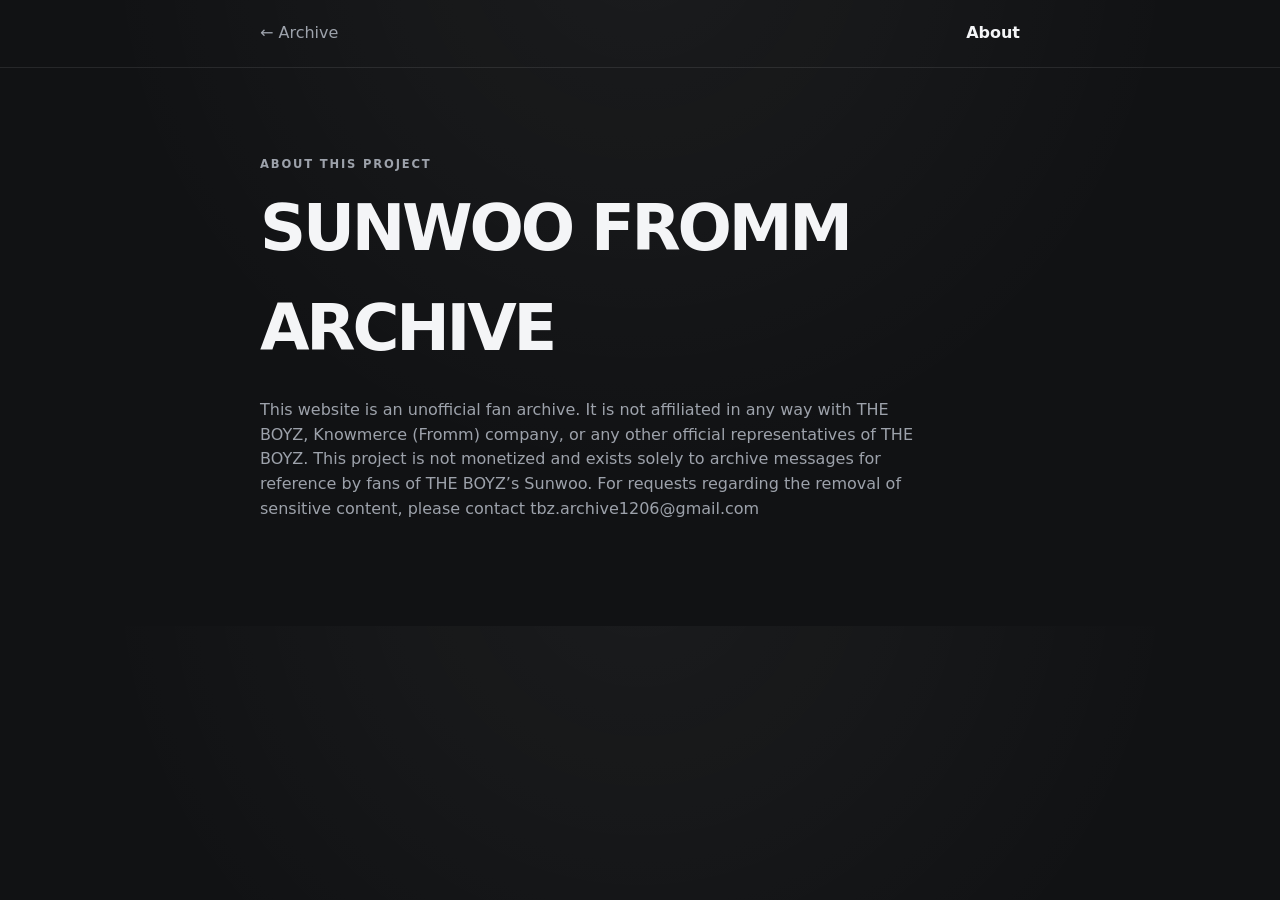
<file: pages/about.html>
<!doctype html><html lang="en"><head><meta charset="utf-8"><meta name="viewport" content="width=device-width,initial-scale=1"><title>About · Sunwoo Fromm Archive</title>  <link rel="stylesheet" href="../css/variables.css">
  <link rel="stylesheet" href="../css/base.css">
  <link rel="stylesheet" href="../css/layout.css">
  <link rel="stylesheet" href="../css/controls.css"></head><body><header class="simple-header"><a href="../index.html">← Archive</a><strong>About</strong></header><main class="placeholder-page"><p class="eyebrow">About this project</p><h1>SUNWOO FROMM ARCHIVE</h1><p>This website is an unofficial fan archive. It is not affiliated in any way with THE BOYZ, Knowmerce (Fromm) company, or any other official representatives of THE BOYZ. This project is not monetized and exists solely to archive messages for reference by fans of THE BOYZ’s Sunwoo.

For requests regarding the removal of sensitive content, please contact tbz.archive1206@gmail.com</p></main></body></html>
</file>
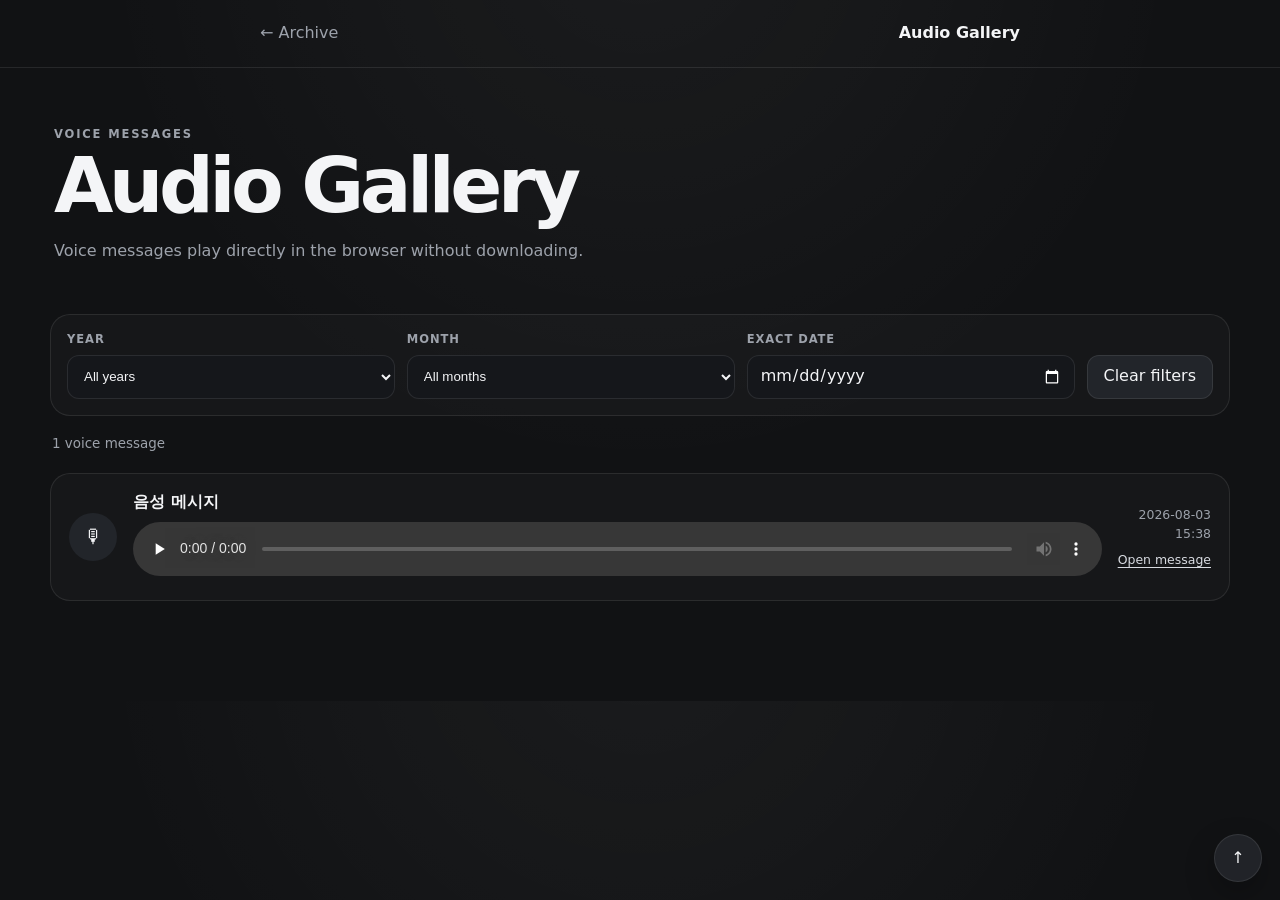
<file: pages/audio.html>
<!doctype html>
<html lang="en">
<head>
  <meta charset="utf-8">
  <meta name="viewport" content="width=device-width,initial-scale=1">
  <meta name="theme-color" content="#111214">
  <title>Audio Gallery · Sunwoo Fromm Archive</title>
  <link rel="stylesheet" href="../css/variables.css">
  <link rel="stylesheet" href="../css/base.css">
  <link rel="stylesheet" href="../css/layout.css">
  <link rel="stylesheet" href="../css/controls.css">
  <link rel="stylesheet" href="../css/gallery.css">
  <link rel="stylesheet" href="../css/responsive.css">
</head>
<body>
  <header class="simple-header">
    <a href="../index.html">← Archive</a>
    <strong>Audio Gallery</strong>
  </header>

  <main class="gallery-shell">
    <section class="gallery-hero">
      <p class="eyebrow">Voice messages</p>
      <h1>Audio Gallery</h1>
      <p>Voice messages play directly in the browser without downloading.</p>
    </section>

    <section class="gallery-toolbar" aria-label="Audio filters">
      <div class="gallery-filter">
        <label for="audioYearFilter">Year</label>
        <select id="audioYearFilter"><option value="">All years</option></select>
      </div>
      <div class="gallery-filter">
        <label for="audioMonthFilter">Month</label>
        <select id="audioMonthFilter"><option value="">All months</option></select>
      </div>
      <div class="gallery-filter">
        <label for="audioDateFilter">Exact date</label>
        <input id="audioDateFilter" type="date">
      </div>
      <button id="audioClearFilters" class="filter-reset" type="button">Clear filters</button>
    </section>

    <p class="gallery-count" id="audioCount">Loading audio…</p>
    <section class="audio-list" id="audioList" aria-live="polite"></section>
  </main>

  <button class="back-to-top is-visible" id="backToTop" type="button" aria-label="Back to top">↑</button>
  <div class="toast" id="toast" role="status" aria-live="polite"></div>

  <script src="../js/helpers.js" defer></script>
  <script src="../js/audio-gallery.js" defer></script>
  <script src="../js/ui-pages.js" defer></script>
</body>
</html>
</file>
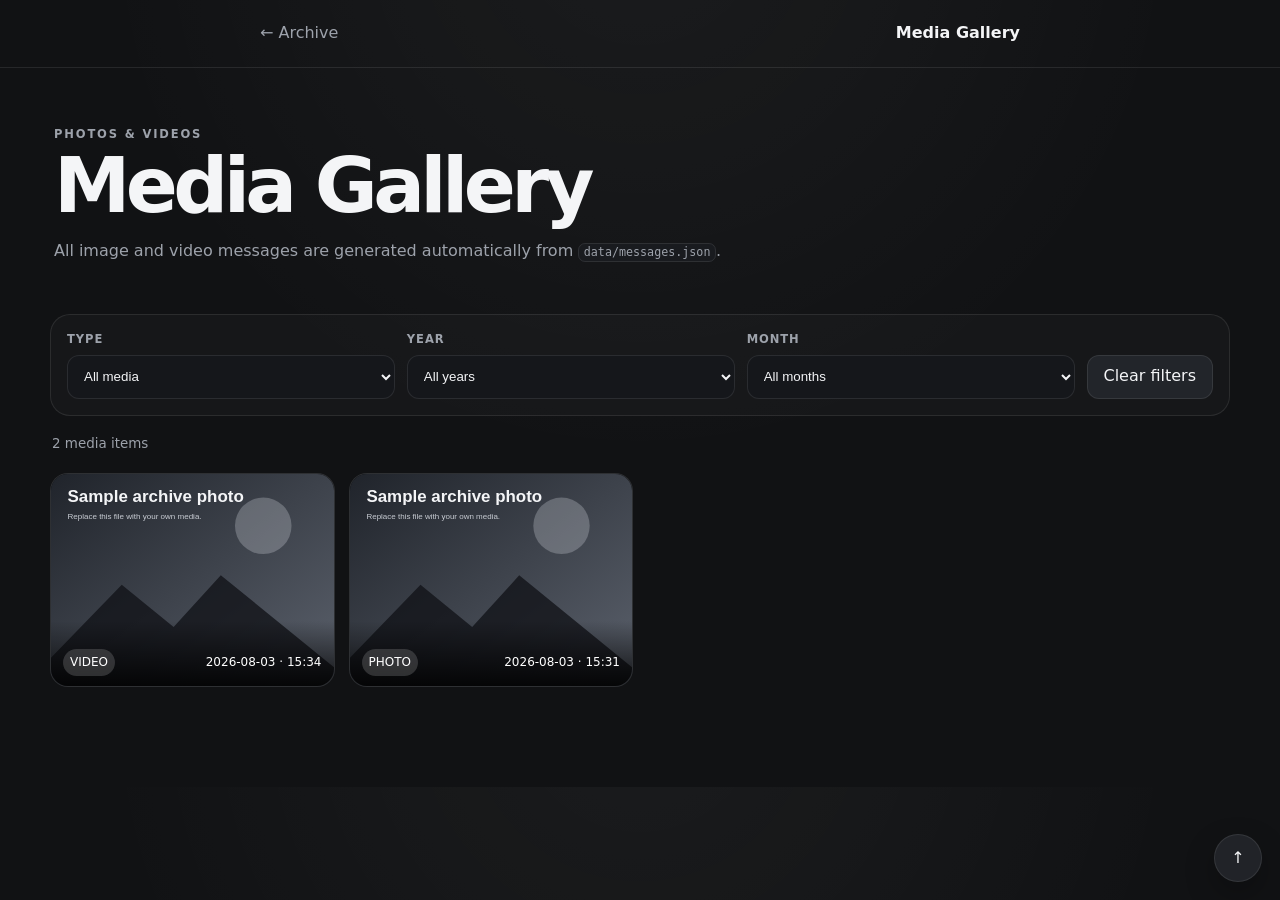
<file: pages/media.html>
<!doctype html>
<html lang="en">
<head>
  <meta charset="utf-8">
  <meta name="viewport" content="width=device-width,initial-scale=1">
  <meta name="theme-color" content="#111214">
  <title>Media Gallery · Sunwoo Fromm Archive</title>
  <link rel="stylesheet" href="../css/variables.css">
  <link rel="stylesheet" href="../css/base.css">
  <link rel="stylesheet" href="../css/layout.css">
  <link rel="stylesheet" href="../css/controls.css">
  <link rel="stylesheet" href="../css/gallery.css">
  <link rel="stylesheet" href="../css/responsive.css">
</head>
<body>
  <header class="simple-header">
    <a href="../index.html">← Archive</a>
    <strong>Media Gallery</strong>
  </header>

  <main class="gallery-shell">
    <section class="gallery-hero">
      <p class="eyebrow">Photos & videos</p>
      <h1>Media Gallery</h1>
      <p>All image and video messages are generated automatically from <code>data/messages.json</code>.</p>
    </section>

    <section class="gallery-toolbar" aria-label="Media filters">
      <div class="gallery-filter">
        <label for="mediaTypeFilter">Type</label>
        <select id="mediaTypeFilter">
          <option value="">All media</option>
          <option value="image">Photos</option>
          <option value="video">Videos</option>
        </select>
      </div>
      <div class="gallery-filter">
        <label for="mediaYearFilter">Year</label>
        <select id="mediaYearFilter"><option value="">All years</option></select>
      </div>
      <div class="gallery-filter">
        <label for="mediaMonthFilter">Month</label>
        <select id="mediaMonthFilter"><option value="">All months</option></select>
      </div>
      <button id="mediaClearFilters" class="filter-reset" type="button">Clear filters</button>
    </section>

    <p class="gallery-count" id="mediaCount">Loading media…</p>
    <section class="media-grid" id="mediaGrid" aria-live="polite"></section>
  </main>

  <div class="lightbox" id="lightbox" hidden aria-hidden="true" role="dialog" aria-modal="true" aria-label="Media viewer">
    <button class="lightbox__close" id="lightboxClose" type="button" aria-label="Close media viewer">×</button>
    <button class="lightbox__nav lightbox__nav--prev" id="lightboxPrev" type="button" aria-label="Previous media">‹</button>
    <div class="lightbox__stage" id="lightboxStage"></div>
    <button class="lightbox__nav lightbox__nav--next" id="lightboxNext" type="button" aria-label="Next media">›</button>
    <p class="lightbox__caption" id="lightboxCaption"></p>
  </div>

  <button class="back-to-top is-visible" id="backToTop" type="button" aria-label="Back to top">↑</button>
  <div class="toast" id="toast" role="status" aria-live="polite"></div>

  <script src="../js/helpers.js" defer></script>
  <script src="../js/gallery.js" defer></script>
  <script src="../js/lightbox.js" defer></script>
  <script src="../js/ui-pages.js" defer></script>
</body>
</html>
</file>
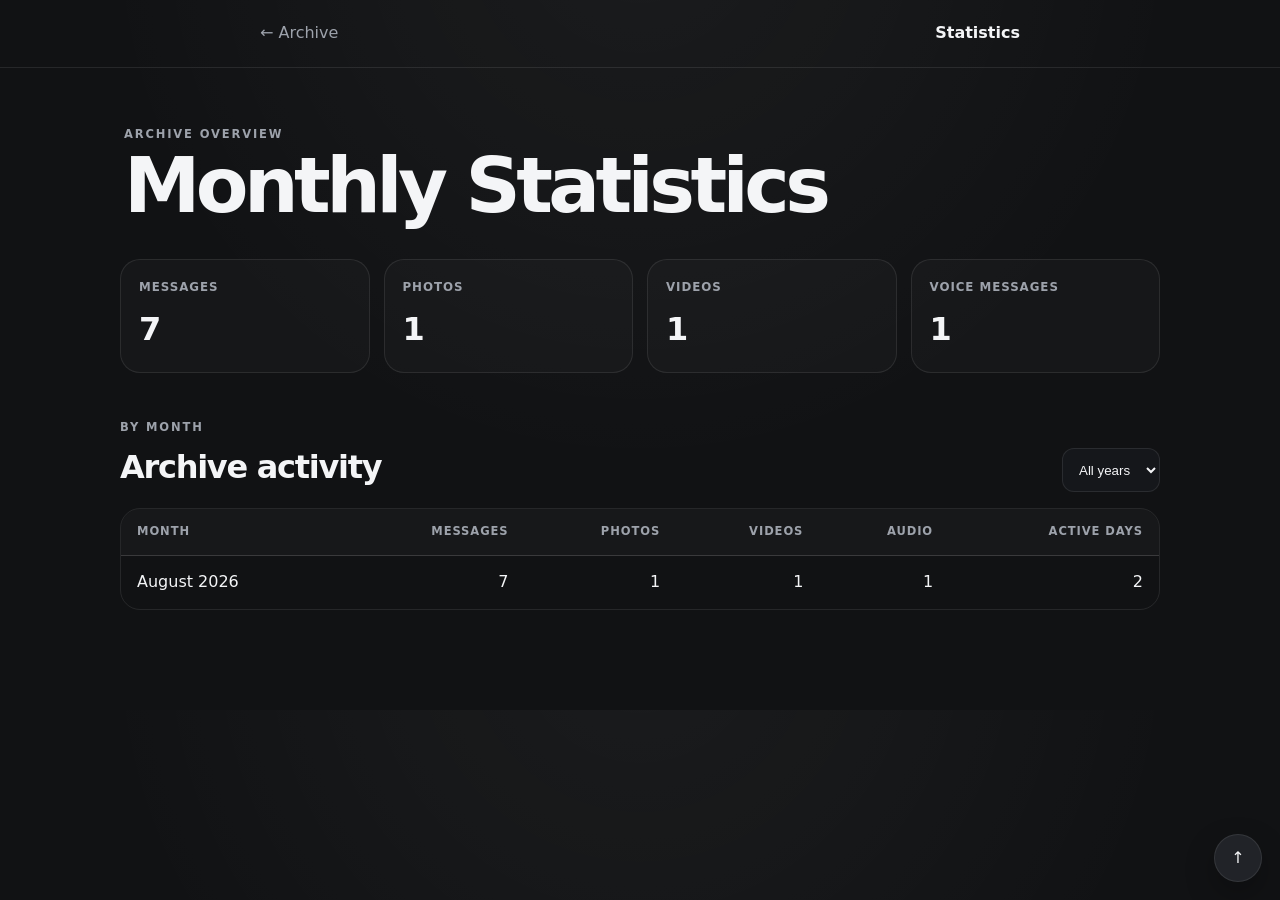
<file: pages/statistics.html>
<!doctype html>
<html lang="en">
<head>
  <meta charset="utf-8">
  <meta name="viewport" content="width=device-width,initial-scale=1">
  <meta name="theme-color" content="#111214">
  <title>Statistics · Sunwoo Fromm Archive</title>
  <link rel="stylesheet" href="../css/variables.css">
  <link rel="stylesheet" href="../css/base.css">
  <link rel="stylesheet" href="../css/layout.css">
  <link rel="stylesheet" href="../css/controls.css">
  <link rel="stylesheet" href="../css/stats.css">
  <link rel="stylesheet" href="../css/responsive.css">
</head>
<body>
  <header class="simple-header">
    <a href="../index.html">← Archive</a>
    <strong>Statistics</strong>
  </header>

  <main class="stats-shell">
    <section class="stats-hero">
      <p class="eyebrow">Archive overview</p>
      <h1>Monthly Statistics</h1>
    </section>

    <section class="stats-summary" id="statsSummary" aria-live="polite">
      <p class="loading-state">Loading statistics…</p>
    </section>

    <section>
      <div class="stats-section-heading">
        <div>
          <p class="eyebrow">By month</p>
          <h2>Archive activity</h2>
        </div>
        <select id="statsYearFilter" aria-label="Filter statistics by year">
          <option value="">All years</option>
        </select>
      </div>

      <div class="stats-table-wrap">
        <table class="stats-table">
          <thead>
            <tr>
              <th>Month</th>
              <th>Messages</th>
              <th>Photos</th>
              <th>Videos</th>
              <th>Audio</th>
              <th>Active days</th>
            </tr>
          </thead>
          <tbody id="statsTableBody"></tbody>
        </table>
      </div>
    </section>
  </main>

  <button class="back-to-top is-visible" id="backToTop" type="button" aria-label="Back to top">↑</button>

  <script src="../js/helpers.js" defer></script>
  <script src="../js/statistics-page.js" defer></script>
  <script src="../js/ui-pages.js" defer></script>
</body>
</html>
</file>
<file: css/variables.css>
:root{color-scheme:dark;--bg:#111214;--surface:#191b1f;--surface-2:#22252a;--surface-3:#2a2d33;--text:#f4f5f7;--muted:#9da2ab;--line:rgba(255,255,255,.09);--accent:#e7e9ed;--quote-bg:rgba(255,255,255,.07);--shadow:0 18px 60px rgba(0,0,0,.35);--radius-sm:12px;--radius-md:18px;--radius-lg:26px;--content:760px;--topbar-height:72px}
</file>
<file: css/base.css>
*{box-sizing:border-box}html{scroll-behavior:smooth}body{margin:0;min-width:320px;background:radial-gradient(circle at 50% -10%,rgba(255,255,255,.045),transparent 34rem),var(--bg);color:var(--text);font-family:Inter,Pretendard,"Noto Sans KR",system-ui,-apple-system,BlinkMacSystemFont,"Segoe UI",sans-serif;line-height:1.55}button,input{font:inherit}button,a{-webkit-tap-highlight-color:transparent}a{color:inherit;text-decoration:none}button{color:inherit}img,video{max-width:100%}code{padding:.12em .38em;border:1px solid var(--line);border-radius:7px;background:var(--surface);font-size:.9em}.sr-only{position:absolute;width:1px;height:1px;padding:0;margin:-1px;overflow:hidden;clip:rect(0,0,0,0);white-space:nowrap;border:0}.eyebrow{margin:0 0 .35rem;color:var(--muted);font-size:.72rem;font-weight:800;letter-spacing:.16em;text-transform:uppercase}:focus-visible{outline:2px solid #fff;outline-offset:3px}.loading-state,.error-state{padding:24px;border:1px solid var(--line);border-radius:18px;color:var(--muted);background:rgba(255,255,255,.025)}.error-state{color:#ffc3c3}
</file>
<file: css/layout.css>
.topbar{position:sticky;z-index:50;top:0;height:var(--topbar-height);display:flex;align-items:center;justify-content:space-between;padding:0 max(18px,calc((100vw - var(--content))/2));border-bottom:1px solid var(--line);background:rgba(17,18,20,.88);backdrop-filter:blur(18px)}.brand{display:inline-flex;align-items:center;gap:11px}.brand__avatar{width:42px;height:42px;border-radius:50%;border:1px solid var(--line);object-fit:cover}.brand__text{display:grid;line-height:1.05}.brand__text strong{font-size:.98rem}.brand__text small{margin-top:5px;color:var(--muted);font-size:.72rem}.topbar__actions{display:flex;gap:8px}.archive-shell{width:min(100% - 28px,var(--content));margin:0 auto;padding:44px 0 96px}.archive-hero{padding:10px 4px 38px}.archive-hero h1{margin:0;font-size:clamp(2rem,6vw,3.8rem);letter-spacing:-.055em;line-height:1}.archive-hero__copy{max-width:44rem;margin:18px 0 0;color:var(--muted)}.month-summary{display:flex;align-items:end;justify-content:space-between;gap:24px;margin-bottom:34px;padding:20px 22px;border:1px solid var(--line);border-radius:var(--radius-lg);background:rgba(255,255,255,.025)}.month-summary h2,.month-summary p{margin:0}.month-summary__count{color:var(--muted)}.month-summary__count strong{color:var(--text);font-size:1.7rem}.chat-day{margin-top:46px}.sticky-date{position:sticky;z-index:10;top:calc(var(--topbar-height) + 12px);display:flex;justify-content:center;pointer-events:none}.sticky-date span{padding:8px 14px;border:1px solid var(--line);border-radius:999px;background:rgba(28,30,34,.92);box-shadow:0 8px 24px rgba(0,0,0,.22);color:#c8ccd3;font-size:.76rem;font-weight:750;backdrop-filter:blur(14px)}.message-list{display:grid;gap:22px;margin-top:26px}.day-navigation{display:grid;grid-template-columns:1fr auto 1fr;align-items:center;gap:12px;margin-top:36px;padding-top:22px;border-top:1px solid var(--line)}.day-navigation button{min-height:44px;padding:0 14px;border:1px solid var(--line);border-radius:999px;background:var(--surface)}.day-navigation button:last-child{justify-self:end}.day-navigation button:disabled{opacity:.45}.day-navigation span{color:var(--muted);font-size:.8rem}.simple-header{min-height:68px;display:flex;align-items:center;justify-content:space-between;padding:0 max(18px,calc((100vw - 760px)/2));border-bottom:1px solid var(--line)}.simple-header a{color:var(--muted)}.placeholder-page{width:min(100% - 32px,760px);margin:0 auto;padding:88px 0}.placeholder-page h1{margin:0 0 20px;font-size:clamp(2rem,7vw,4rem);letter-spacing:-.05em}.placeholder-page p:not(.eyebrow){max-width:42rem;color:var(--muted)}
.chat-day.performance-hidden{display:none}
</file>
<file: css/controls.css>
.icon-button{width:44px;height:44px;display:grid;place-items:center;padding:0;border:1px solid transparent;border-radius:50%;background:transparent;cursor:pointer}.icon-button:hover{border-color:var(--line);background:var(--surface)}.icon-button>span:first-child{font-size:1.7rem;line-height:1}.menu-icon{width:20px;display:grid;gap:4px}.menu-icon i{display:block;height:2px;border-radius:999px;background:currentColor}.search-panel{position:fixed;z-index:80;top:82px;right:max(16px,calc((100vw - var(--content))/2));width:min(92vw,440px);padding:12px;border:1px solid var(--line);border-radius:20px;background:rgba(27,29,33,.98);box-shadow:var(--shadow)}.search-panel__form{display:grid;grid-template-columns:1fr 40px;gap:8px}.search-panel input{min-width:0;height:46px;padding:0 15px;border:1px solid var(--line);border-radius:14px;background:#111317;color:var(--text)}.search-panel__close,.drawer__close{border:0;border-radius:50%;background:transparent;color:var(--muted);font-size:1.6rem;cursor:pointer}.search-panel__hint{margin:9px 6px 1px;color:var(--muted);font-size:.72rem}.drawer-backdrop{position:fixed;z-index:69;inset:0;background:rgba(0,0,0,.52);backdrop-filter:blur(3px)}.drawer{position:fixed;z-index:70;inset:0 0 0 auto;width:min(88vw,390px);padding:26px 20px;border-left:1px solid var(--line);background:#17191d;box-shadow:-24px 0 80px rgba(0,0,0,.34);transform:translateX(105%);transition:transform .25s ease}.drawer.is-open{transform:translateX(0)}.drawer__header{display:flex;align-items:start;justify-content:space-between;gap:20px;padding:4px 4px 22px;border-bottom:1px solid var(--line)}.drawer__header h2{margin:0;font-size:2rem;letter-spacing:-.04em}.drawer__nav{display:grid;gap:7px;padding:18px 0}.drawer-link{min-height:66px;display:grid;align-content:center;gap:2px;padding:11px 14px;border:1px solid transparent;border-radius:16px;background:transparent;color:var(--text);text-align:left;cursor:pointer}.drawer-link:hover:not(:disabled){border-color:var(--line);background:var(--surface-2)}.drawer-link small{color:var(--muted)}.drawer-link:disabled{opacity:.5;cursor:not-allowed}.drawer__footer{position:absolute;right:24px;bottom:22px;left:24px;color:var(--muted);font-size:.72rem}.back-to-top{position:fixed;z-index:40;right:18px;bottom:18px;width:48px;height:48px;border:1px solid var(--line);border-radius:50%;background:rgba(34,37,42,.94);box-shadow:0 12px 30px rgba(0,0,0,.26);opacity:0;transform:translateY(10px);pointer-events:none;transition:opacity .2s ease,transform .2s ease;cursor:pointer}.back-to-top.is-visible{opacity:1;transform:translateY(0);pointer-events:auto}.toast{position:fixed;z-index:100;left:50%;bottom:22px;max-width:min(90vw,420px);padding:10px 14px;border:1px solid var(--line);border-radius:999px;background:#f0f1f3;color:#111214;box-shadow:var(--shadow);font-size:.8rem;font-weight:750;opacity:0;transform:translate(-50%,12px);pointer-events:none;transition:.2s ease}.toast.is-visible{opacity:1;transform:translate(-50%,0)}
.search-result-highlight{background:#f4f5f7;color:#111214;border-radius:4px;padding:0 .12em}
.filter-bar{display:grid;grid-template-columns:repeat(3,minmax(0,1fr)) auto;gap:12px;align-items:end;margin:0 0 22px;padding:16px;border:1px solid var(--line);border-radius:20px;background:rgba(255,255,255,.025)}
.filter-bar__group{display:grid;gap:6px}
.filter-bar label{color:var(--muted);font-size:.72rem;font-weight:800;letter-spacing:.08em;text-transform:uppercase}
.filter-bar select,.filter-bar input{width:100%;height:44px;padding:0 12px;border:1px solid var(--line);border-radius:12px;background:#15171b;color:var(--text)}
.filter-reset{height:44px;padding:0 16px;border:1px solid var(--line);border-radius:12px;background:var(--surface-2);cursor:pointer}
.active-filter{margin:0 0 18px;padding:10px 14px;border:1px solid var(--line);border-radius:14px;color:var(--muted);background:rgba(255,255,255,.02);font-size:.84rem}
.search-empty{padding:24px;border:1px dashed var(--line);border-radius:18px;color:var(--muted);text-align:center}
.message[hidden],.chat-day[hidden]{display:none!important}
</file>
<file: css/gallery.css>
.gallery-shell{width:min(100% - 28px,1180px);margin:0 auto;padding:58px 0 100px}
.gallery-hero{padding:0 4px 34px}
.gallery-hero h1{margin:0;font-size:clamp(2.2rem,7vw,4.8rem);letter-spacing:-.06em;line-height:.96}
.gallery-hero p:not(.eyebrow){max-width:48rem;color:var(--muted)}
.gallery-toolbar{display:grid;grid-template-columns:repeat(3,minmax(0,1fr)) auto;gap:12px;align-items:end;margin-bottom:18px;padding:16px;border:1px solid var(--line);border-radius:20px;background:rgba(255,255,255,.025)}
.gallery-filter{display:grid;gap:6px}
.gallery-filter label{color:var(--muted);font-size:.72rem;font-weight:800;letter-spacing:.08em;text-transform:uppercase}
.gallery-filter select,.gallery-filter input{width:100%;height:44px;padding:0 12px;border:1px solid var(--line);border-radius:12px;background:#15171b;color:var(--text)}
.gallery-count{margin:18px 2px;color:var(--muted);font-size:.84rem}
.media-grid{columns:4 240px;column-gap:14px}
.media-card{position:relative;display:block;width:100%;margin:0 0 14px;padding:0;overflow:hidden;border:1px solid var(--line);border-radius:18px;background:var(--surface);break-inside:avoid;cursor:pointer}
.media-card img,.media-card video{display:block;width:100%;height:auto;background:#0e0f11}
.media-card__overlay{position:absolute;inset:auto 0 0;display:flex;justify-content:space-between;gap:10px;padding:28px 12px 10px;background:linear-gradient(transparent,rgba(0,0,0,.84));color:#fff;font-size:.75rem}
.media-card__type{padding:4px 7px;border-radius:999px;background:rgba(255,255,255,.16);backdrop-filter:blur(8px)}
.media-card__date{align-self:center}
.media-card[hidden]{display:none!important}
.media-empty,.audio-empty{padding:40px 20px;border:1px dashed var(--line);border-radius:22px;color:var(--muted);text-align:center}
.audio-list{display:grid;gap:14px}
.audio-card{display:grid;grid-template-columns:auto minmax(0,1fr) auto;gap:16px;align-items:center;padding:16px 18px;border:1px solid var(--line);border-radius:20px;background:rgba(255,255,255,.025)}
.audio-card__icon{width:48px;height:48px;display:grid;place-items:center;border-radius:50%;background:var(--surface-2);font-size:1.2rem}
.audio-card__body{min-width:0}
.audio-card__title{margin:0 0 8px;font-weight:800}
.audio-card audio{width:100%}
.audio-card__meta{color:var(--muted);font-size:.78rem;text-align:right}
.audio-card__link{display:inline-block;margin-top:6px;color:#d7dae0;text-decoration:underline;text-underline-offset:3px}
.message-media{position:relative;border:0;padding:0;text-align:left;color:inherit}
.media-open{cursor:zoom-in}
.media-expand{position:absolute;right:8px;bottom:8px;width:36px;height:36px;border:1px solid rgba(255,255,255,.2);border-radius:50%;background:rgba(0,0,0,.6);color:#fff;cursor:pointer}
.lightbox{position:fixed;z-index:200;inset:0;display:grid;grid-template-columns:72px minmax(0,1fr) 72px;grid-template-rows:1fr auto;align-items:center;background:rgba(5,6,8,.95);backdrop-filter:blur(18px)}
.lightbox[hidden]{display:none}
.lightbox__stage{grid-column:2;display:grid;place-items:center;min-width:0;min-height:0;padding:70px 10px 28px}
.lightbox__stage img,.lightbox__stage video{max-width:min(1100px,88vw);max-height:78vh;border-radius:16px;box-shadow:0 24px 90px rgba(0,0,0,.55)}
.lightbox__stage video{width:min(1100px,88vw);background:#000}
.lightbox__close{position:absolute;top:18px;right:18px;width:48px;height:48px;border:1px solid rgba(255,255,255,.16);border-radius:50%;background:rgba(255,255,255,.08);color:#fff;font-size:2rem;cursor:pointer}
.lightbox__nav{width:52px;height:52px;justify-self:center;border:1px solid rgba(255,255,255,.14);border-radius:50%;background:rgba(255,255,255,.07);color:#fff;font-size:2rem;cursor:pointer}
.lightbox__nav:disabled{opacity:.25;cursor:default}
.lightbox__nav--prev{grid-column:1;grid-row:1}
.lightbox__nav--next{grid-column:3;grid-row:1}
.lightbox__caption{grid-column:1/-1;grid-row:2;margin:0;padding:0 20px 24px;color:#cfd3da;text-align:center}
body.lightbox-open{overflow:hidden}
@media(max-width:760px){
  .gallery-toolbar{grid-template-columns:1fr 1fr}
  .gallery-toolbar .filter-reset{grid-column:1/-1}
  .media-grid{columns:2 150px;column-gap:10px}
  .media-card{margin-bottom:10px;border-radius:14px}
  .audio-card{grid-template-columns:42px minmax(0,1fr)}
  .audio-card__meta{grid-column:2;text-align:left}
  .lightbox{grid-template-columns:48px minmax(0,1fr) 48px}
  .lightbox__stage{padding-inline:0}
  .lightbox__nav{width:40px;height:40px}
}
</file>
<file: css/responsive.css>
@media(max-width:640px){:root{--topbar-height:64px}.topbar{padding-inline:13px}.brand__avatar{width:38px;height:38px}.archive-shell{width:min(100% - 20px,var(--content));padding-top:30px}.archive-hero{padding-bottom:28px}.archive-hero__copy{font-size:.9rem}.month-summary{align-items:start;padding:17px}.month-summary__count{text-align:right;font-size:.8rem}.month-summary__count strong{display:block}.message{grid-template-columns:38px minmax(0,1fr);gap:9px}.message__avatar{width:38px;height:38px}.message__row{gap:5px}.bubble{max-width:calc(100vw - 92px);padding:11px 13px;font-size:.94rem}.message__meta{margin-left:-1px}.copy-link{width:23px;height:23px}.day-navigation{grid-template-columns:1fr 1fr}.day-navigation span{grid-column:1/-1;grid-row:1;text-align:center}.day-navigation button{grid-row:2}.message-media{width:min(430px,calc(100vw - 108px))}.message-media audio{width:min(390px,calc(100vw - 120px))}}@media(prefers-reduced-motion:reduce){html{scroll-behavior:auto}.drawer,.back-to-top,.toast{transition:none}}
@media(max-width:760px){.filter-bar{grid-template-columns:1fr 1fr}.filter-bar__group--date{grid-column:1/-1}.filter-reset{grid-column:1/-1}.search-panel{right:12px;left:12px;width:auto}}
</file>
<file: css/stats.css>
.month-summary__stats{text-align:right}
.month-summary__breakdown{margin-top:3px!important;color:var(--muted);font-size:.78rem}
.archive-load-controls{display:flex;align-items:center;justify-content:space-between;gap:16px;margin:34px 0 0;padding:16px 18px;border:1px solid var(--line);border-radius:18px;background:rgba(255,255,255,.025)}
.archive-load-controls p{margin:0;color:var(--muted);font-size:.82rem}
.archive-load-controls button{min-height:44px;padding:0 16px;border:1px solid var(--line);border-radius:999px;background:var(--surface-2);cursor:pointer}
.stats-shell{width:min(100% - 28px,1040px);margin:0 auto;padding:58px 0 100px}
.stats-hero{padding:0 4px 36px}
.stats-hero h1{margin:0;font-size:clamp(2.3rem,7vw,4.8rem);letter-spacing:-.06em;line-height:.96}
.stats-hero p:not(.eyebrow){max-width:48rem;color:var(--muted)}
.stats-summary{display:grid;grid-template-columns:repeat(4,minmax(0,1fr));gap:14px;margin-bottom:46px}
.stats-card{padding:18px;border:1px solid var(--line);border-radius:20px;background:rgba(255,255,255,.025)}
.stats-card span{display:block;color:var(--muted);font-size:.74rem;font-weight:800;letter-spacing:.08em;text-transform:uppercase}
.stats-card strong{display:block;margin-top:8px;font-size:2rem;letter-spacing:-.04em}
.stats-section-heading{display:flex;align-items:end;justify-content:space-between;gap:20px;margin-bottom:16px}
.stats-section-heading h2{margin:0;font-size:2rem;letter-spacing:-.04em}
.stats-section-heading select{height:44px;padding:0 12px;border:1px solid var(--line);border-radius:12px;background:#15171b;color:var(--text)}
.stats-table-wrap{overflow:auto;border:1px solid var(--line);border-radius:20px}
.stats-table{width:100%;border-collapse:collapse;min-width:720px}
.stats-table th,.stats-table td{padding:14px 16px;border-bottom:1px solid var(--line);text-align:right;font-variant-numeric:tabular-nums}
.stats-table th:first-child,.stats-table td:first-child{text-align:left}
.stats-table th{color:var(--muted);font-size:.72rem;letter-spacing:.08em;text-transform:uppercase;background:rgba(255,255,255,.025)}
.stats-table tr:last-child td{border-bottom:0}
.stats-table tbody tr:hover{background:rgba(255,255,255,.025)}
@media(max-width:760px){
  .stats-summary{grid-template-columns:1fr 1fr}
  .archive-load-controls{align-items:stretch;flex-direction:column}
  .month-summary__stats{text-align:right}
}
</file>
